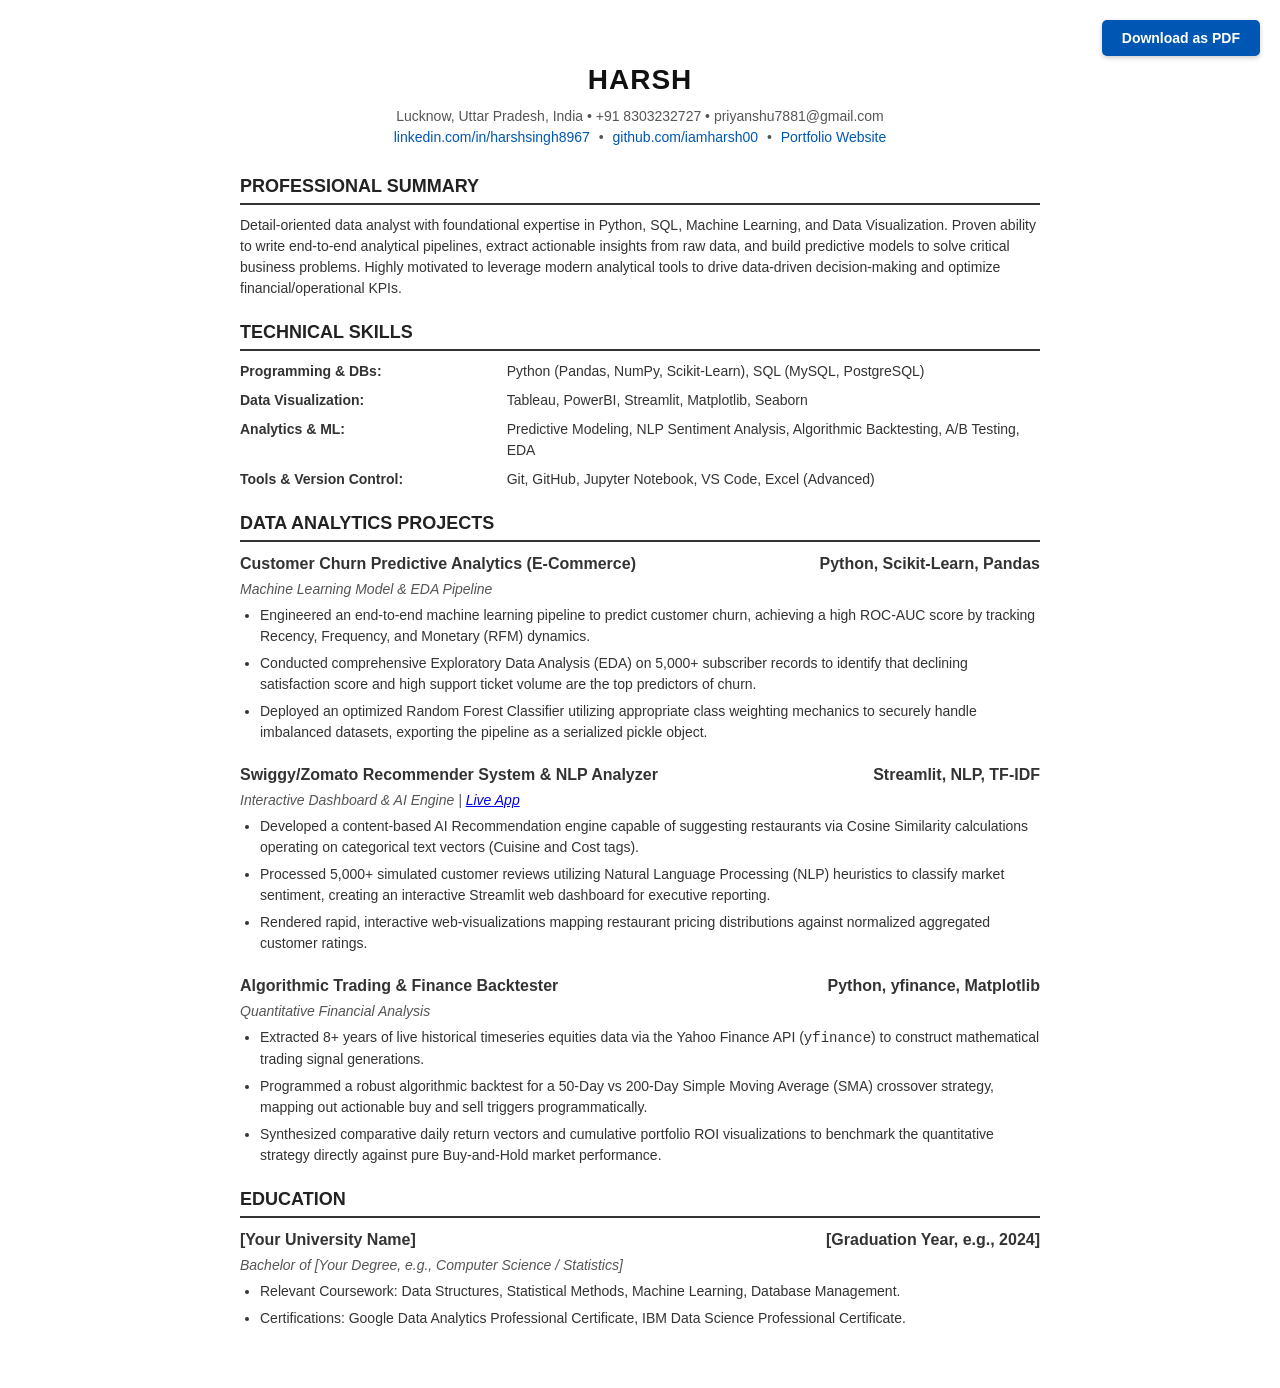
<file: Resume.html>
<!DOCTYPE html>
<html lang="en">
<head>
    <meta charset="UTF-8">
    <meta name="viewport" content="width=device-width, initial-scale=1.0">
    <title>Harsh - Data Analyst Resume</title>
    <style>
        /* ATS Optimized, Clean, and Professional Layout */
        body {
            font-family: 'Arial', 'Helvetica', sans-serif;
            color: #333;
            line-height: 1.5;
            margin: 0;
            padding: 40px;
            background: #fff;
            max-width: 800px;
            margin: auto;
        }
        h1 {
            font-size: 28px;
            margin-bottom: 5px;
            color: #111;
            text-align: center;
            text-transform: uppercase;
            letter-spacing: 1px;
        }
        .contact-info {
            text-align: center;
            font-size: 14px;
            margin-bottom: 25px;
            color: #555;
        }
        .contact-info a {
            color: #0056b3;
            text-decoration: none;
            margin: 0 5px;
        }
        h2 {
            font-size: 18px;
            border-bottom: 2px solid #333;
            padding-bottom: 3px;
            margin-top: 20px;
            margin-bottom: 10px;
            color: #222;
            text-transform: uppercase;
        }
        .section-content {
            margin-bottom: 20px;
        }
        .item-header {
            display: flex;
            justify-content: space-between;
            align-items: center;
            font-weight: bold;
            margin-bottom: 3px;
        }
        .item-subheader {
            font-style: italic;
            color: #555;
            margin-bottom: 5px;
            font-size: 14px;
        }
        ul {
            margin-top: 0;
            padding-left: 20px;
            font-size: 14px;
        }
        li {
            margin-bottom: 6px;
        }
        .skills-grid {
            display: grid;
            grid-template-columns: 1fr 2fr;
            row-gap: 8px;
            font-size: 14px;
        }
        .skill-category {
            font-weight: bold;
        }
        /* Page print settings */
        @media print {
            body { padding: 0; max-width: 100%; font-size: 12pt; }
            h1 { font-size: 24pt; }
            h2 { font-size: 14pt; margin-top: 15pt; }
            .item-header { font-size: 12pt; }
            ul, li, .skills-grid { font-size: 11pt; }
            .no-print { display: none !important; }
        }
        /* Download Button Styling */
        .download-btn {
            position: fixed;
            top: 20px;
            right: 20px;
            background: #0056b3;
            color: white;
            padding: 10px 20px;
            border-radius: 5px;
            text-decoration: none;
            font-weight: bold;
            box-shadow: 0 2px 5px rgba(0,0,0,0.2);
            font-size: 14px;
            border: none;
            cursor: pointer;
            z-index: 1000;
            transition: background 0.3s;
        }
        .download-btn:hover {
            background: #004494;
        }
        @media (max-width: 900px) {
            .download-btn {
                position: static;
                display: block;
                margin: 0 auto 20px auto;
                width: max-content;
            }
        }
    </style>
</head>
<body style="position: relative;">

    <!-- Download Button for Screen Only -->
    <button class="download-btn no-print" onclick="window.print()">
        Download as PDF <i class="fa-solid fa-download"></i>
    </button>

    <!-- Header Section -->
    <h1>HARSH</h1>
    <div class="contact-info">
        Lucknow, Uttar Pradesh, India &bull; +91 8303232727 &bull; priyanshu7881@gmail.com <br>
        <a href="https://www.linkedin.com/in/harshsingh8967/">linkedin.com/in/harshsingh8967</a> &bull; 
        <a href="https://github.com/iamharsh00">github.com/iamharsh00</a> &bull; 
        <a href="https://iamharsh00.github.io/Data-Analytics-Portfolio/">Portfolio Website</a>
    </div>

    <!-- Summary Section -->
    <h2>Professional Summary</h2>
    <div class="section-content" style="font-size: 14px;">
        Detail-oriented data analyst with foundational expertise in Python, SQL, Machine Learning, and Data Visualization. Proven ability to write end-to-end analytical pipelines, extract actionable insights from raw data, and build predictive models to solve critical business problems. Highly motivated to leverage modern analytical tools to drive data-driven decision-making and optimize financial/operational KPIs.
    </div>

    <!-- Skills Section -->
    <h2>Technical Skills</h2>
    <div class="section-content skills-grid">
        <div class="skill-category">Programming & DBs:</div>
        <div>Python (Pandas, NumPy, Scikit-Learn), SQL (MySQL, PostgreSQL)</div>
        
        <div class="skill-category">Data Visualization:</div>
        <div>Tableau, PowerBI, Streamlit, Matplotlib, Seaborn</div>
        
        <div class="skill-category">Analytics & ML:</div>
        <div>Predictive Modeling, NLP Sentiment Analysis, Algorithmic Backtesting, A/B Testing, EDA</div>
        
        <div class="skill-category">Tools & Version Control:</div>
        <div>Git, GitHub, Jupyter Notebook, VS Code, Excel (Advanced)</div>
    </div>

    <!-- Projects Section -->
    <h2>Data Analytics Projects</h2>
    
    <!-- Project 1 -->
    <div class="section-content">
        <div class="item-header">
            <span>Customer Churn Predictive Analytics (E-Commerce)</span>
            <span>Python, Scikit-Learn, Pandas</span>
        </div>
        <div class="item-subheader">Machine Learning Model & EDA Pipeline</div>
        <ul>
            <li>Engineered an end-to-end machine learning pipeline to predict customer churn, achieving a high ROC-AUC score by tracking Recency, Frequency, and Monetary (RFM) dynamics.</li>
            <li>Conducted comprehensive Exploratory Data Analysis (EDA) on 5,000+ subscriber records to identify that declining satisfaction score and high support ticket volume are the top predictors of churn.</li>
            <li>Deployed an optimized Random Forest Classifier utilizing appropriate class weighting mechanics to securely handle imbalanced datasets, exporting the pipeline as a serialized pickle object.</li>
        </ul>
    </div>

    <!-- Project 2 -->
    <div class="section-content">
        <div class="item-header">
            <span>Swiggy/Zomato Recommender System & NLP Analyzer</span>
            <span>Streamlit, NLP, TF-IDF</span>
        </div>
        <div class="item-subheader">Interactive Dashboard & AI Engine | <a href="https://data-analytics-portfolio-zzthcciwvacz5mmnggqxpa.streamlit.app/" target="_blank">Live App</a></div>
        <ul>
            <li>Developed a content-based AI Recommendation engine capable of suggesting restaurants via Cosine Similarity calculations operating on categorical text vectors (Cuisine and Cost tags).</li>
            <li>Processed 5,000+ simulated customer reviews utilizing Natural Language Processing (NLP) heuristics to classify market sentiment, creating an interactive Streamlit web dashboard for executive reporting.</li>
            <li>Rendered rapid, interactive web-visualizations mapping restaurant pricing distributions against normalized aggregated customer ratings.</li>
        </ul>
    </div>

    <!-- Project 3 -->
    <div class="section-content">
        <div class="item-header">
            <span>Algorithmic Trading & Finance Backtester</span>
            <span>Python, yfinance, Matplotlib</span>
        </div>
        <div class="item-subheader">Quantitative Financial Analysis</div>
        <ul>
            <li>Extracted 8+ years of live historical timeseries equities data via the Yahoo Finance API (<code>yfinance</code>) to construct mathematical trading signal generations.</li>
            <li>Programmed a robust algorithmic backtest for a 50-Day vs 200-Day Simple Moving Average (SMA) crossover strategy, mapping out actionable buy and sell triggers programmatically.</li>
            <li>Synthesized comparative daily return vectors and cumulative portfolio ROI visualizations to benchmark the quantitative strategy directly against pure Buy-and-Hold market performance.</li>
        </ul>
    </div>

    <!-- Education Section -->
    <h2>Education</h2>
    <div class="section-content">
        <div class="item-header">
            <span>[Your University Name]</span>
            <span>[Graduation Year, e.g., 2024]</span>
        </div>
        <div class="item-subheader">Bachelor of [Your Degree, e.g., Computer Science / Statistics]</div>
        <ul>
            <li>Relevant Coursework: Data Structures, Statistical Methods, Machine Learning, Database Management.</li>
            <li>Certifications: Google Data Analytics Professional Certificate, IBM Data Science Professional Certificate.</li>
        </ul>
    </div>

</body>
</html>
</file>
